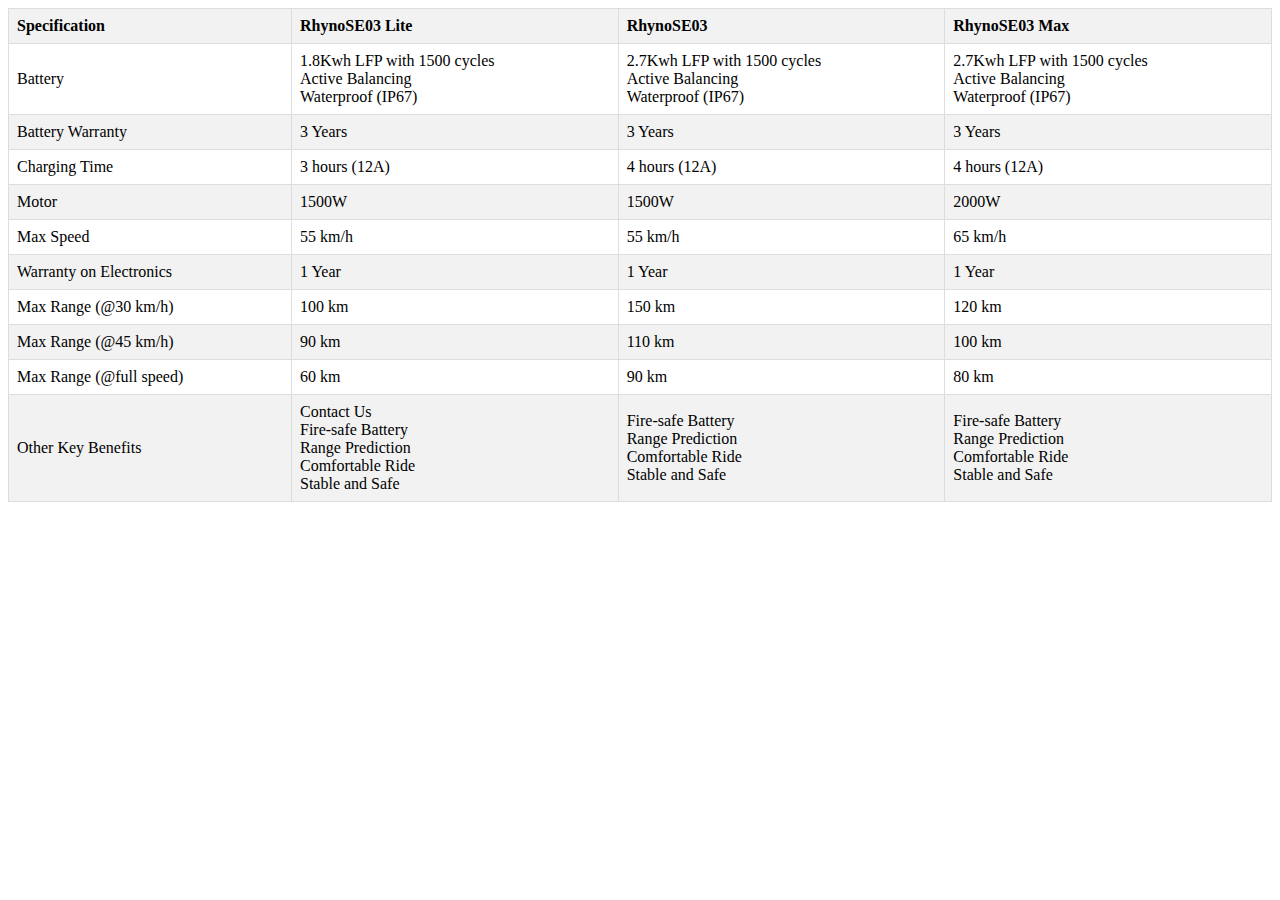
<file: compareall.html>
<!DOCTYPE html>
<html lang="en">
<head>
    <meta charset="UTF-8">
    <meta name="viewport" content="width=device-width, initial-scale=1.0">
    <title>Comparison Table</title>
    <style>
        table {
            width: 100%;
            border-collapse: collapse separate;
            border-spacing: 0;
            
        }
        th, td {
            border: 1px solid #ddd;
            padding: 8px;
            text-align: left;
        }
        th {
            background-color: #f2f2f2;
        }
        tbody tr:nth-child(even) {
            background-color: #f2f2f2;
        }
        @media screen and (max-width: 600px) {
            table, thead, tbody, th, td, tr { 
                display: block; 
            }
            thead tr { 
                position: absolute;
                top: -9999px;
                left: -9999px;
            }
            tr { border: 1px solid #ccc; }
            td { 
                border: none;
                border-bottom: 1px solid #eee; 
                position: relative;
                padding-left: 50%; 
            }
            td:before { 
                position: absolute;
                top: 6px;
                left: 6px;
                width: 45%; 
                padding-right: 10px; 
                white-space: nowrap;
            }
            td:nth-of-type(1):before { content: "Specification"; }
            td:nth-of-type(2):before { content: "RhynoSE03 Lite"; }
            td:nth-of-type(3):before { content: "RhynoSE03"; }
            td:nth-of-type(4):before { content: "RhynoSE03 Max"; }
        }
    </style>
</head>
<body>
    <table style="border-collapse: collapse; width: 100%;">
        <thead>
            <tr>
                <th>Specification</th>
                <th>RhynoSE03 Lite</th>
                <th>RhynoSE03</th>
                <th>RhynoSE03 Max</th>
            </tr>
        </thead>
        <tbody>
            <tr>
                <td>Battery</td>
                <td>1.8Kwh LFP with 1500 cycles<br>Active Balancing<br>Waterproof (IP67)</td>
                <td>2.7Kwh LFP with 1500 cycles<br>Active Balancing<br>Waterproof (IP67)</td>
                <td>2.7Kwh LFP with 1500 cycles<br>Active Balancing<br>Waterproof (IP67)</td>
            </tr>
            <tr>
                <td>Battery Warranty</td>
                <td>3 Years</td>
                <td>3 Years</td>
                <td>3 Years</td>
            </tr>
            <tr>
                <td>Charging Time</td>
                <td>3 hours (12A)</td>
                <td>4 hours (12A)</td>
                <td>4 hours (12A)</td>
            </tr>
            <tr>
                <td>Motor</td>
                <td>1500W</td>
                <td>1500W</td>
                <td>2000W</td>
            </tr>
            <tr>
                <td>Max Speed</td>
                <td>55 km/h</td>
                <td>55 km/h</td>
                <td>65 km/h</td>
            </tr>
            <tr>
                <td>Warranty on Electronics</td>
                <td>1 Year</td>
                <td>1 Year</td>
                <td>1 Year</td>
            </tr>
            <tr>
                <td>Max Range (@30 km/h)</td>
                <td>100 km</td>
                <td>150 km</td>
                <td>120 km</td>
            </tr>
            <tr>
                <td>Max Range (@45 km/h)</td>
                <td>90 km</td>
                <td>110 km</td>
                <td>100 km</td>
            </tr>
            <tr>
                <td>Max Range (@full speed)</td>
                <td>60 km</td>
                <td>90 km</td>
                <td>80 km</td>
            </tr>
            <tr>
                <td>Other Key Benefits</td>
                <td>Contact Us<br>Fire-safe Battery<br>Range Prediction<br>Comfortable Ride<br>Stable and Safe</td>
                <td>Fire-safe Battery<br>Range Prediction<br>Comfortable Ride<br>Stable and Safe</td>
                <td>Fire-safe Battery<br>Range Prediction<br>Comfortable Ride<br>Stable and Safe</td>
            </tr>
        </tbody>
    </table>
    



</body>
</html>
</file>
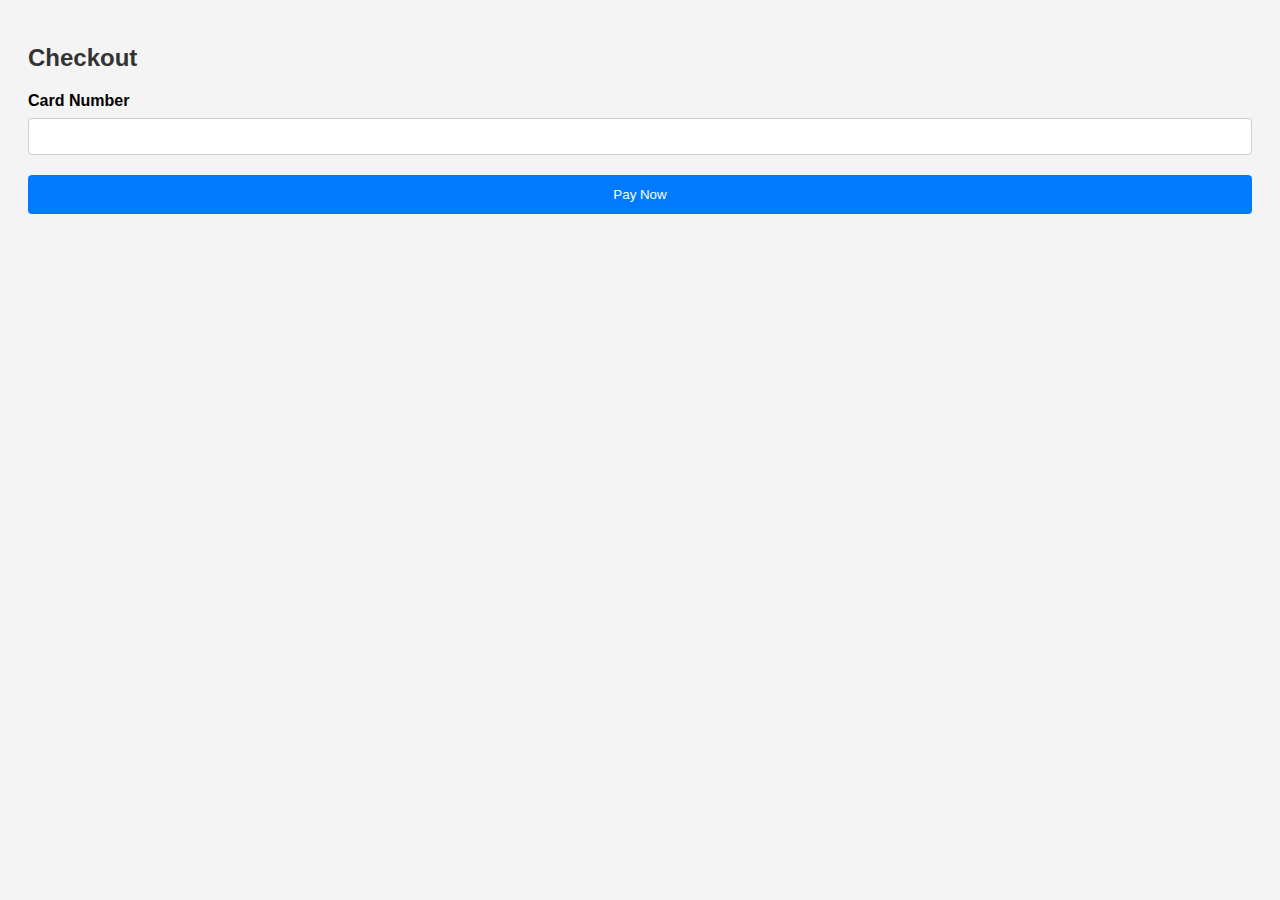
<file: payment.html>
<!DOCTYPE html>
<html lang="en">
<head>
    <meta charset="UTF-8">
    <meta name="viewport" content="width=device-width, initial-scale=1.0">
    <title>Rhyno EV Payment</title>
    <link rel="stylesheet" type="text/css" href="payment.css">
</head>
<body>
    <h1>Checkout</h1>
    <!-- Your checkout form -->
    <form action="paymentform.html" method="post">
        <label for="card_number">Card Number</label>
        <input type="text" id="card_number" name="card_number" required>
        <!-- Other payment fields -->
        <button type="submit">Pay Now</button>
    </form>
    
    <!-- Include the JavaScript SDK for your chosen payment gateway -->
    <script src="https://js.stripe.com/v3/"></script>
    <script>
        // Your JavaScript code to initialize and handle the payment process
        // Example for Stripe
        var stripe = Stripe('your_stripe_public_key');
        var elements = stripe.elements();
        // Create an instance of the card Element
        var card = elements.create('card');
        // Add an instance of the card Element into the `card-element` div
        card.mount('#card-element');
    </script>
</body>
</html>
</file>
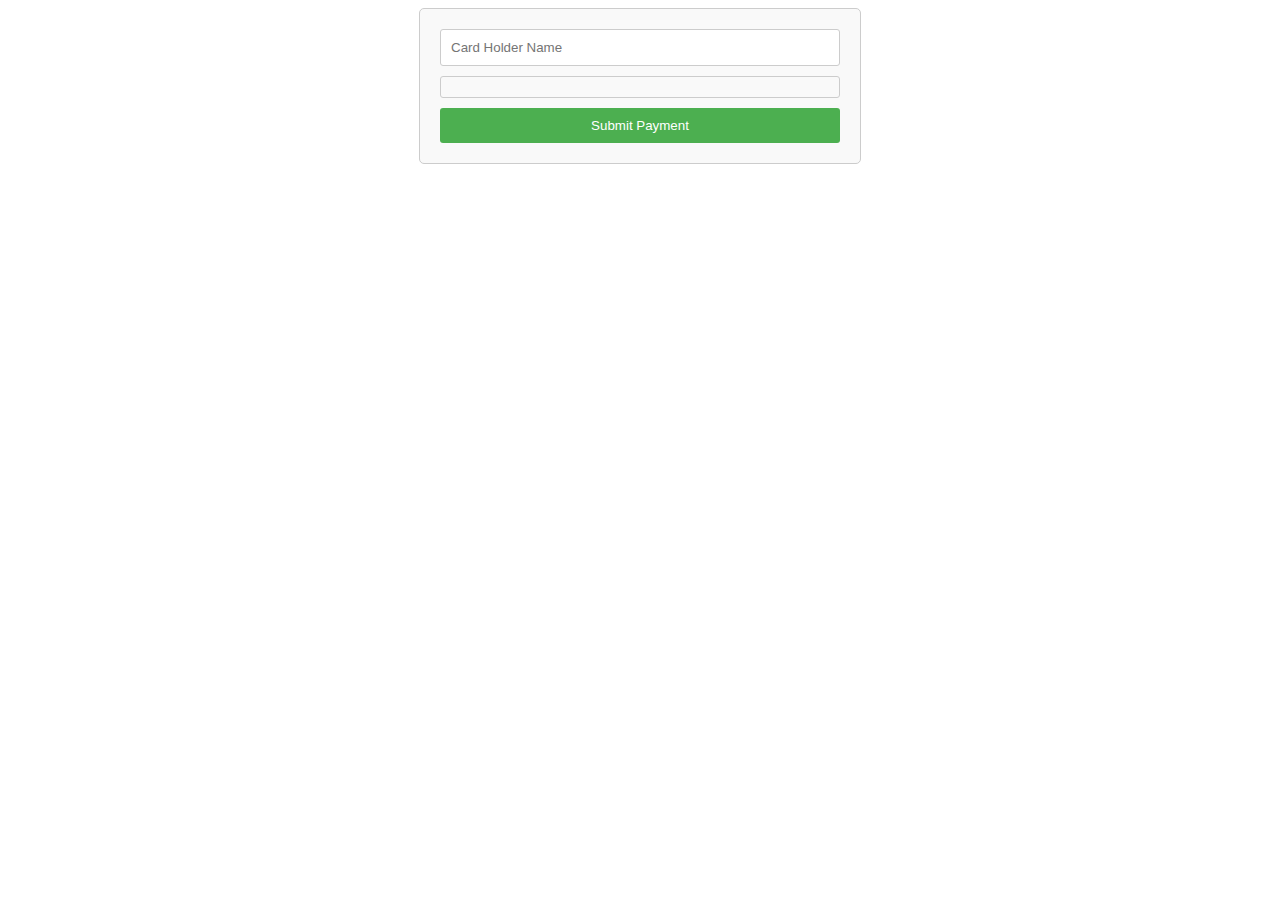
<file: paymentform.html>
<!DOCTYPE html>
<html lang="en">
<head>
    <meta charset="UTF-8">
    <meta name="viewport" content="width=device-width, initial-scale=1.0">
    <title>Payment Form</title>
    <style>/* Style the form container */
#payment-form {
    max-width: 400px;
    margin: 0 auto;
    padding: 20px;
    border: 1px solid #ccc;
    border-radius: 5px;
    background-color: #f9f9f9;
}

/* Style form input fields */
input[type="text"],
#card-element {
    width: 100%;
    padding: 10px;
    margin-bottom: 10px;
    border: 1px solid #ccc;
    border-radius: 3px;
    box-sizing: border-box;
}

/* Style the submit button */
button[type="submit"] {
    display: block;
    width: 100%;
    padding: 10px;
    background-color: #4CAF50;
    color: white;
    border: none;
    border-radius: 3px;
    cursor: pointer;
    transition: background-color 0.3s;
}

button[type="submit"]:hover {
    background-color: #45a049;
}
</style>
</head>
<body>
    <form id="payment-form">
        <!-- Your payment form fields here -->
        <input type="text" id="card-holder-name" placeholder="Card Holder Name">
        <div id="card-element"><!-- Stripe.js injects the Card Element --></div>
        <button type="submit">Submit Payment</button>
    </form>

    <script src="https://js.stripe.com/v3/"></script>
    <script>
        var stripe = Stripe('your_public_stripe_key');
        var elements = stripe.elements();

        var cardElement = elements.create('card');
        cardElement.mount('#card-element');

        var form = document.getElementById('payment-form');

        form.addEventListener('submit', function(event) {
            event.preventDefault();

            stripe.createToken(cardElement).then(function(result) {
                if (result.error) {
                    // Inform the user if there was an error
                    console.error(result.error.message);
                } else {
                    // Send the token to your server
                    fetch('/process-payment.php', {
                        method: 'POST',
                        headers: {
                            'Content-Type': 'application/json'
                        },
                        body: JSON.stringify({
                            stripeToken: result.token.id,
                            amount: 1000, // Amount in cents
                            currency: 'usd'
                        })
                    }).then(function(response) {
                        if (response.ok) {
                            // Payment successful, redirect to success page
                            window.location.href = 'success.html';
                        } else {
                            // Payment failed, redirect to error page
                            window.location.href = 'error.html';
                        }
                    });
                }
            });
        });
    </script>
</body>
</html>
</file>
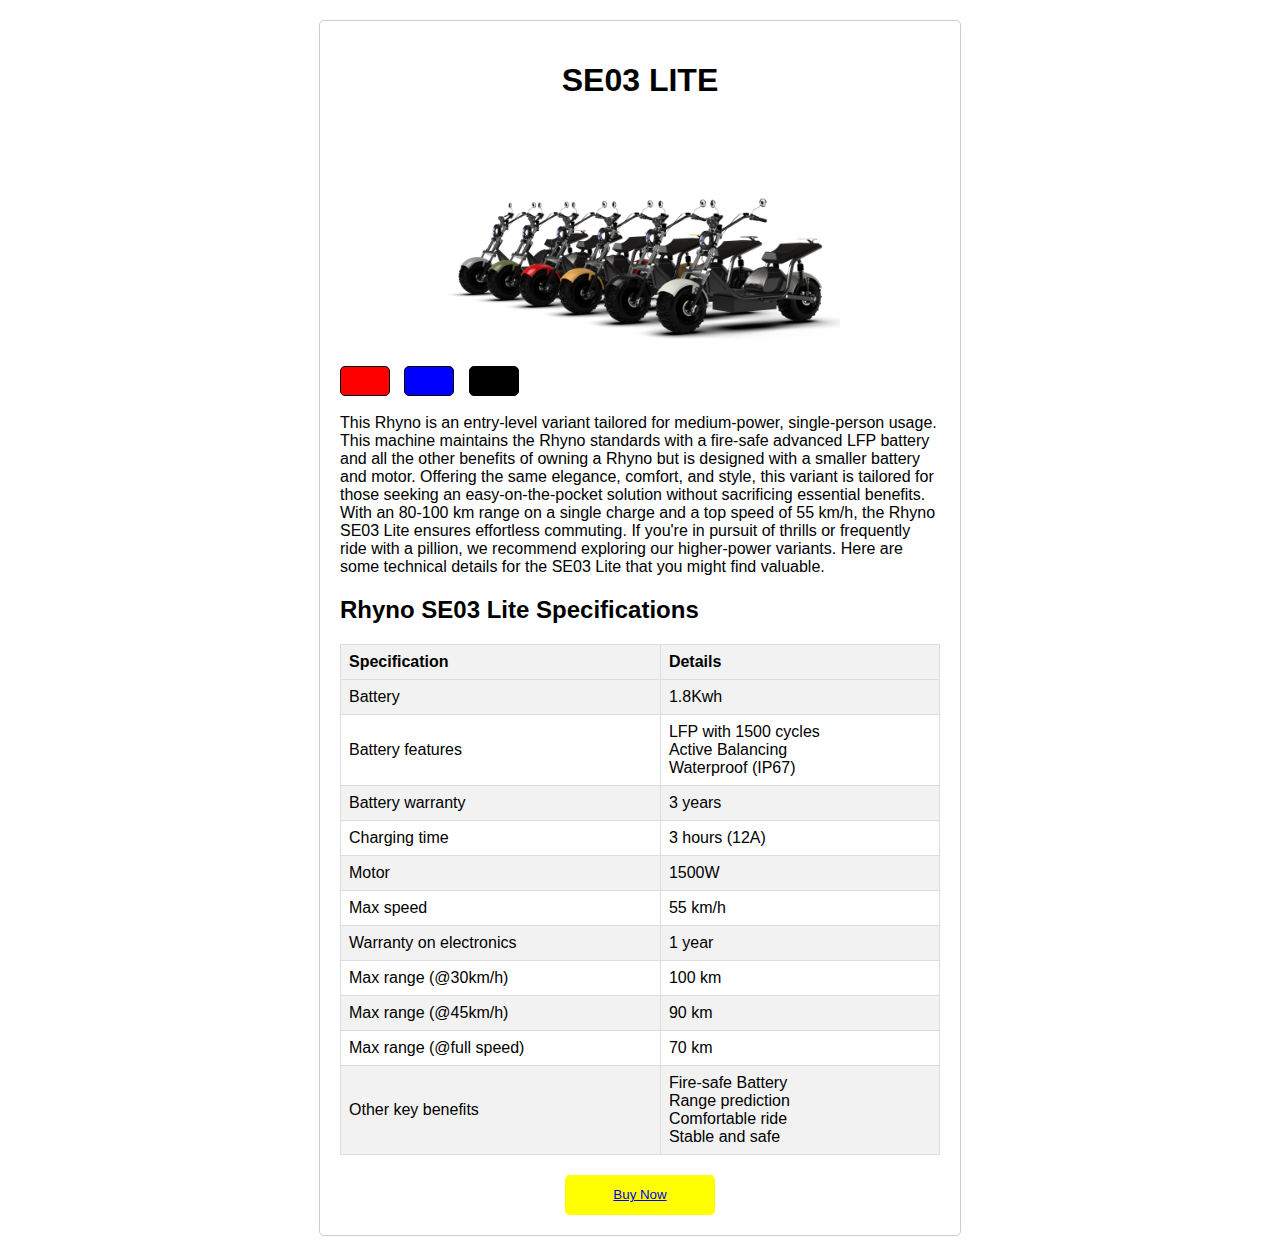
<file: PRODUCT1.HTML>
<!DOCTYPE html>
<html lang="en">
<head>
<meta charset="UTF-8">
<meta name="viewport" content="width=device-width, initial-scale=1.0">
<title>Rhyno SE03 Lite Specifications</title>
<STYLE>
  body {
      font-family: Arial, sans-serif;
      margin: 0;
      padding: 0;
    }
    .container {
      max-width: 600px;
      margin: 20px auto;
      padding: 20px;
      border: 1px solid #ccc;
      border-radius: 5px;
    }
    .vehicle-image {
      width: 100%;
      max-width: 400px;
      height: auto;
      display: block;
      margin: 0 auto 20px;
    }
    .color-button {
      display: inline-block;
      width: 50px;
      height: 30px;
      margin-right: 10px;
      border: 1px solid #000;
      border-radius: 5px;
      cursor: pointer;
    }
    .details {
      margin-bottom: 20px;
    }
    .buy-now-button {
      display: block;
      width: 150px;
      height: 40px;
      margin: 0 auto;
      background-color:yellow;
      color:#000;
      border: none;
      border-radius: 5px;
      cursor: pointer;
    }
    .buy-now-button:hover{
color:black;
text-decoration: none;
    }
table {
  width: 100%;
  border-collapse: collapse;
}

table, th, td {
  border: 1px solid #ddd;
  padding: 8px;
  text-align: left;
}

th {
  background-color: #f2f2f2;
}

tr:nth-child(even) {
  background-color: #f2f2f2;
}

tr:hover {
  background-color: #ddd;
}
h1{
text-align: center;
color: #000;
}
.vehicle-image{
  height: 40opx;
}
</STYLE>
</head>
<body>
  <div class="container">
  <h1>SE03 LITE</h1>
  <img src="rhyno final.3.png" alt="Vehicle" class="vehicle-image">
    <div class="color-selection">
      <button class="color-button" style="background-color: red;"></button>
      <button class="color-button" style="background-color: blue;"></button>
      <button class="color-button" style="background-color: black;"></button>
    </div>
    
     
    
<P>This Rhyno is an entry-level variant tailored for medium-power, single-person usage. This machine maintains the Rhyno standards with a fire-safe advanced LFP battery and all the other benefits of owning a Rhyno but is designed with a smaller battery and motor. Offering the same elegance, comfort, and style, this variant is tailored for those seeking an easy-on-the-pocket solution without sacrificing essential benefits. With an 80-100 km range on a single charge and a top speed of 55 km/h, the Rhyno SE03 Lite ensures effortless commuting. If you're in pursuit of thrills or frequently ride with a pillion, we recommend exploring our higher-power variants. Here are some technical details for the SE03 Lite that you might find valuable.</P>
<h2>Rhyno SE03 Lite Specifications</h2>
<div class="details">
<table>
  <tr>
    <th>Specification</th>
    <th>Details</th>
  </tr>
  <tr>
    <td>Battery</td>
    <td>1.8Kwh</td>
  </tr>
  <tr>
    <td>Battery features</td>
    <td>LFP with 1500 cycles<br>Active Balancing<br>Waterproof (IP67)</td>
  </tr>
  <tr>
    <td>Battery warranty</td>
    <td>3 years</td>
  </tr>
  <tr>
    <td>Charging time</td>
    <td>3 hours (12A)</td>
  </tr>
  <tr>
    <td>Motor</td>
    <td>1500W</td>
  </tr>
  <tr>
    <td>Max speed</td>
    <td>55 km/h</td>
  </tr>
  <tr>
    <td>Warranty on electronics</td>
    <td>1 year</td>
  </tr>
  <tr>
    <td>Max range (@30km/h)</td>
    <td>100 km</td>
  </tr>
  <tr>
    <td>Max range (@45km/h)</td>
    <td>90 km</td>
  </tr>
  <tr>
    <td>Max range (@full speed)</td>
    <td>70 km</td>
  </tr>
  <tr>
    <td>Other key benefits</td>
    <td>Fire-safe Battery<br>Range prediction<br>Comfortable ride<br>Stable and safe</td>
  </tr>
</table>
</div>
<div>
<button class="buy-now-button"><a href="payment.html">Buy Now</a></button>
</div>
</body>
</html>
</file>
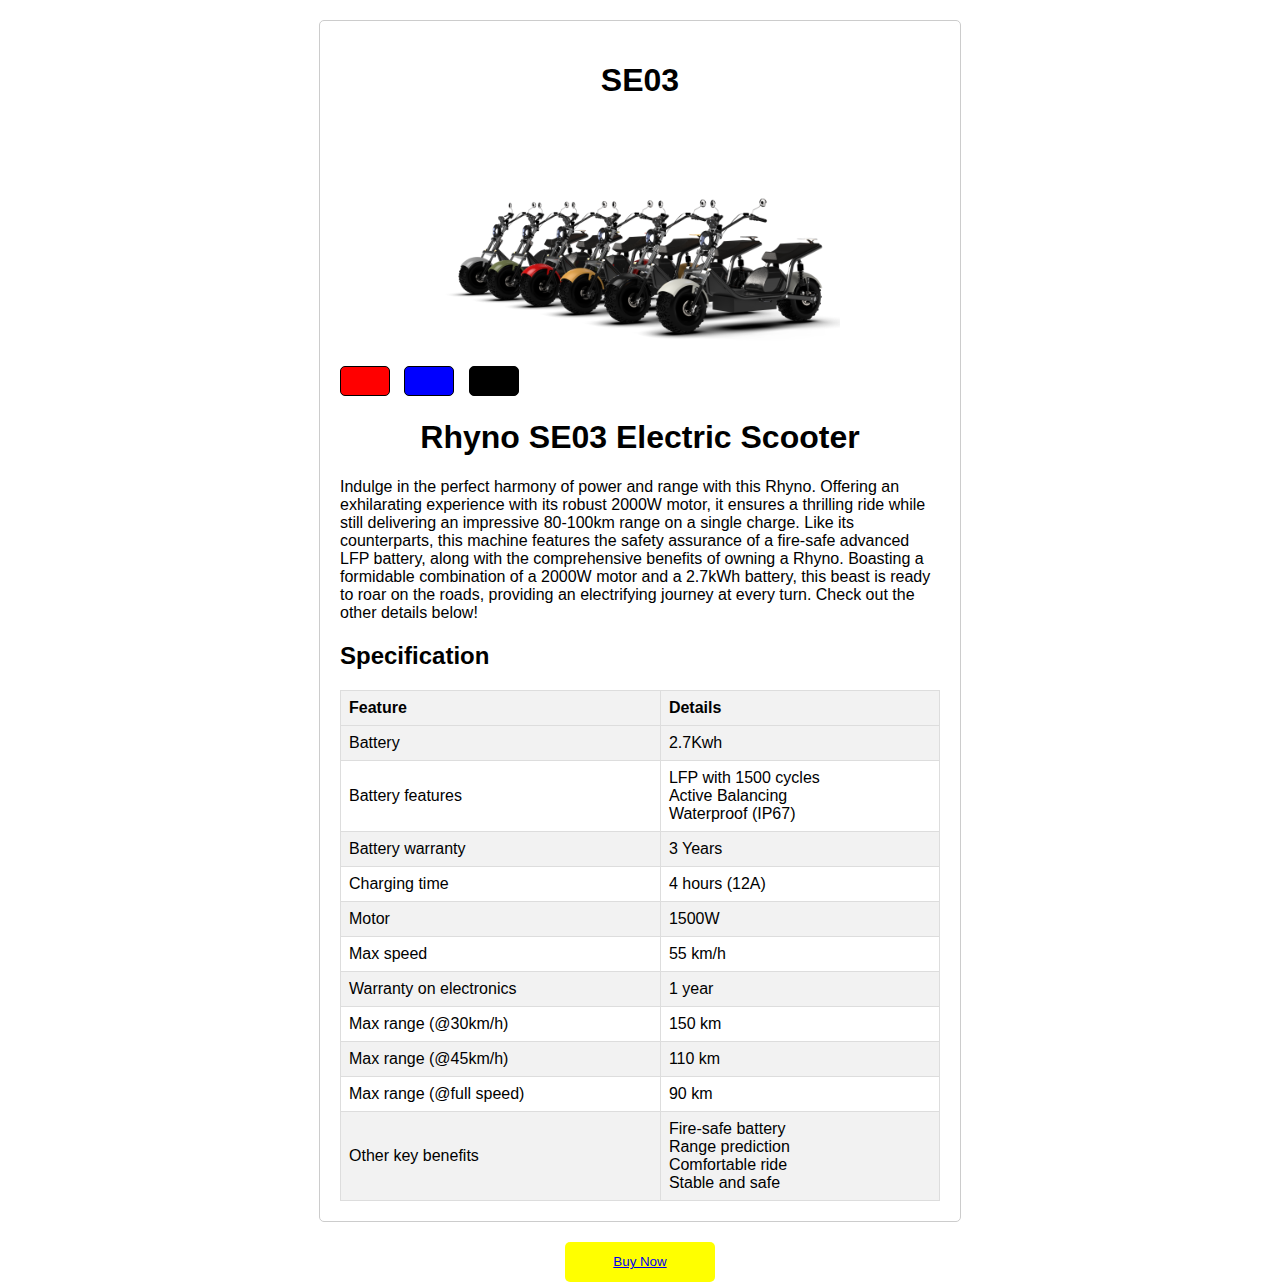
<file: PRODUCT2.HTML>
<!DOCTYPE html>
<html lang="en">
<head>
<meta charset="UTF-8">
<meta name="viewport" content="width=device-width, initial-scale=1.0">
<title>Rhyno SE03 Electric Scooter</title>
<style>
table {
  width: 100%;
  border-collapse: collapse;
}

table, th, td {
  border: 1px solid #ddd;
  padding: 8px;
  text-align: left;
}

th {
  background-color: #f2f2f2;
}

tr:nth-child(even) {
  background-color: #f2f2f2;
}

tr:hover {
  background-color: #ddd;
}
body {
      font-family: Arial, sans-serif;
      margin: 0;
      padding: 0;
    }
    .container {
      max-width: 600px;
      margin: 20px auto;
      padding: 20px;
      border: 1px solid #ccc;
      border-radius: 5px;
    }
    .vehicle-image {
      width: 100%;
      max-width: 400px;
      height: auto;
      display: block;
      margin: 0 auto 20px;
    }
    .color-button {
      display: inline-block;
      width: 50px;
      height: 30px;
      margin-right: 10px;
      border: 1px solid #000;
      border-radius: 5px;
      cursor: pointer;
    }
    .details {
      margin-bottom: 20px;
    }
    .buy-now-button {
      display: block;
      width: 150px;
      height: 40px;
      margin: 0 auto;
      background-color:yellow;
      color:#000;
      border: none;
      border-radius: 5px;
      cursor: pointer;
    }
    .buy-now-button:hover{
color:black;
text-decoration: none;
    }
  h1{
text-align: center;
color: #000;
}
.vehicle-image{
  height: 40opx;
}
</style>
</head>
<body>
  <div class="container">
    <h1>SE03</h1>
    <img src="rhyno final.3.png" alt="Vehicle" class="vehicle-image">
      <div class="color-selection">
        <button class="color-button" style="background-color: red;"></button>
        <button class="color-button" style="background-color: blue;"></button>
        <button class="color-button" style="background-color: black;"></button>
      </div>
<h1>Rhyno SE03 Electric Scooter</h1>
<p>Indulge in the perfect harmony of power and range with this Rhyno. Offering an exhilarating experience with its robust 2000W motor, it ensures a thrilling ride while still delivering an impressive 80-100km range on a single charge. Like its counterparts, this machine features the safety assurance of a fire-safe advanced LFP battery, along with the comprehensive benefits of owning a Rhyno. Boasting a formidable combination of a 2000W motor and a 2.7kWh battery, this beast is ready to roar on the roads, providing an electrifying journey at every turn. Check out the other details below!</p>

<h2>Specification</h2>
<table>
  <tr>
    <th>Feature</th>
    <th>Details</th>
  </tr>
  <tr>
    <td>Battery</td>
    <td>2.7Kwh</td>
  </tr>
  <tr>
    <td>Battery features</td>
    <td>LFP with 1500 cycles<br>Active Balancing<br>Waterproof (IP67)</td>
  </tr>
  <tr>
    <td>Battery warranty</td>
    <td>3 Years</td>
  </tr>
  <tr>
    <td>Charging time</td>
    <td>4 hours (12A)</td>
  </tr>
  <tr>
    <td>Motor</td>
    <td>1500W</td>
  </tr>
  <tr>
    <td>Max speed</td>
    <td>55 km/h</td>
  </tr>
  <tr>
    <td>Warranty on electronics</td>
    <td>1 year</td>
  </tr>
  <tr>
    <td>Max range (@30km/h)</td>
    <td>150 km</td>
  </tr>
  <tr>
    <td>Max range (@45km/h)</td>
    <td>110 km</td>
  </tr>
  <tr>
    <td>Max range (@full speed)</td>
    <td>90 km</td>
  </tr>
  <tr>
    <td>Other key benefits</td>
    <td>Fire-safe battery<br>Range prediction<br>Comfortable ride<br>Stable and safe</td>
  </tr>
</table>
</div>
<div>
  <button class="buy-now-button"><a href="payment.html">Buy Now</a></button>
  </div>
</body>
</html>
</file>
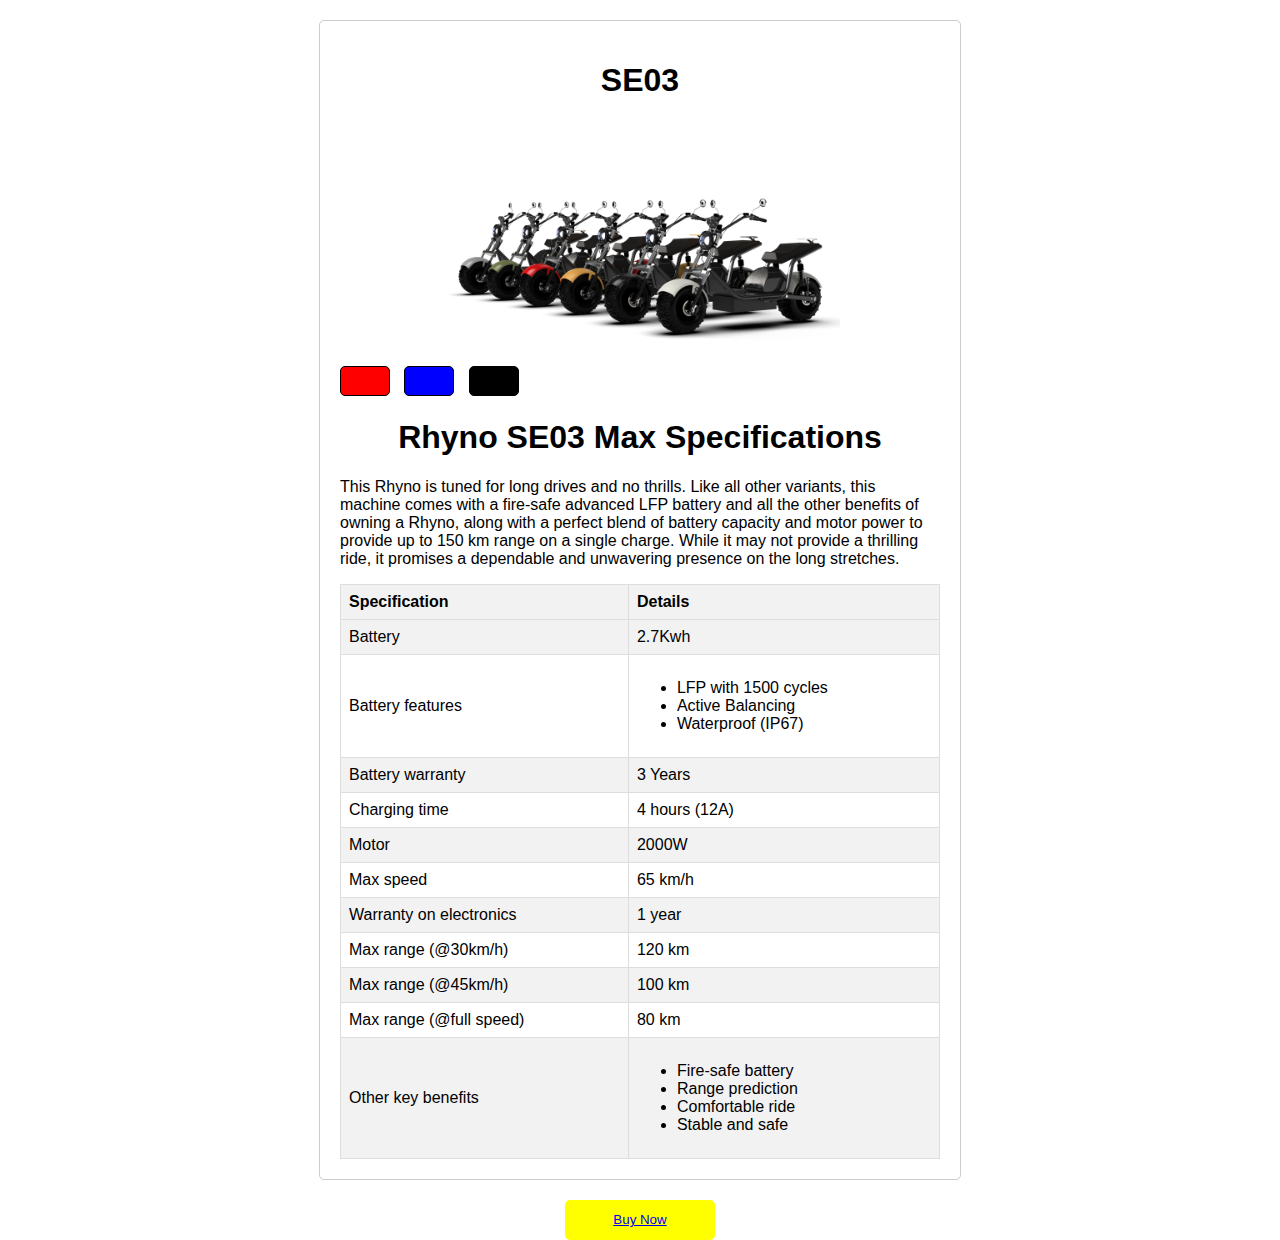
<file: PRODUCT3.HTML>
<!DOCTYPE html>
<html lang="en">
<head>
    <meta charset="UTF-8">
    <meta name="viewport" content="width=device-width, initial-scale=1.0">
    <title>Rhyno SE03 Max Specifications</title>
    <style>
    table {
        width: 100%;
        border-collapse: collapse;
      }
      
      table, th, td {
        border: 1px solid #ddd;
        padding: 8px;
        text-align: left;
      }
      
      th {
        background-color: #f2f2f2;
      }
      
      tr:nth-child(even) {
        background-color: #f2f2f2;
      }
      
      tr:hover {
        background-color: #ddd;
      }
      body {
      font-family: Arial, sans-serif;
      margin: 0;
      padding: 0;
    }
    .container {
      max-width: 600px;
      margin: 20px auto;
      padding: 20px;
      border: 1px solid #ccc;
      border-radius: 5px;
    }
    .vehicle-image {
      width: 100%;
      max-width: 400px;
      height: auto;
      display: block;
      margin: 0 auto 20px;
    }
    .color-button {
      display: inline-block;
      width: 50px;
      height: 30px;
      margin-right: 10px;
      border: 1px solid #000;
      border-radius: 5px;
      cursor: pointer;
    }
    .details {
      margin-bottom: 20px;
    }
    .buy-now-button {
      display: block;
      width: 150px;
      height: 40px;
      margin: 0 auto;
      background-color:yellow;
      color:#000;
      border: none;
      border-radius: 5px;
      cursor: pointer;
    }
    .buy-now-button:hover{
color:black;
text-decoration: none;
    }
  h1{
text-align: center;
color: #000;
}
.vehicle-image{
  height: 40opx;
}
      </style>
</head>
<body>
    <div class="container">
    <h1>SE03</h1>
    <img src="rhyno final.3.png" alt="Vehicle" class="vehicle-image">
      <div class="color-selection">
        <button class="color-button" style="background-color: red;"></button>
        <button class="color-button" style="background-color: blue;"></button>
        <button class="color-button" style="background-color: black;"></button>
      </div>
    <h1>Rhyno SE03 Max Specifications</h1>
    <P>This Rhyno is tuned for long drives and no thrills. Like all other variants, this machine comes with a fire-safe advanced LFP battery and all the other benefits of owning a Rhyno, along with a perfect blend of battery capacity and motor power to provide up to 150 km range on a single charge. While it may not provide a thrilling ride, it promises a dependable and unwavering presence on the long stretches. </P>
    <table border="1">
        <tr>
            <th>Specification</th>
            <th>Details</th>
        </tr>
        <tr>
            <td>Battery</td>
            <td>2.7Kwh</td>
        </tr>
        <tr>
            <td>Battery features</td>
            <td>
                <ul>
                    <li>LFP with 1500 cycles</li>
                    <li>Active Balancing</li>
                    <li>Waterproof (IP67)</li>
                </ul>
            </td>
        </tr>
        <tr>
            <td>Battery warranty</td>
            <td>3 Years</td>
        </tr>
        <tr>
            <td>Charging time</td>
            <td>4 hours (12A)</td>
        </tr>
        <tr>
            <td>Motor</td>
            <td>2000W</td>
        </tr>
        <tr>
            <td>Max speed</td>
            <td>65 km/h</td>
        </tr>
        <tr>
            <td>Warranty on electronics</td>
            <td>1 year</td>
        </tr>
        <tr>
            <td>Max range (@30km/h)</td>
            <td>120 km</td>
        </tr>
        <tr>
            <td>Max range (@45km/h)</td>
            <td>100 km</td>
        </tr>
        <tr>
            <td>Max range (@full speed)</td>
            <td>80 km</td>
        </tr>
        <tr>
            <td>Other key benefits</td>
            <td>
                <ul>
                    <li>Fire-safe battery</li>
                    <li>Range prediction</li>
                    <li>Comfortable ride</li>
                    <li>Stable and safe</li>
                </ul>
            </td>
        </tr>
    </table>
</div>
<div>
<button class="buy-now-button"><a href="payment.html">Buy Now</a></button>
</div> 
</body>
</html>
</file>
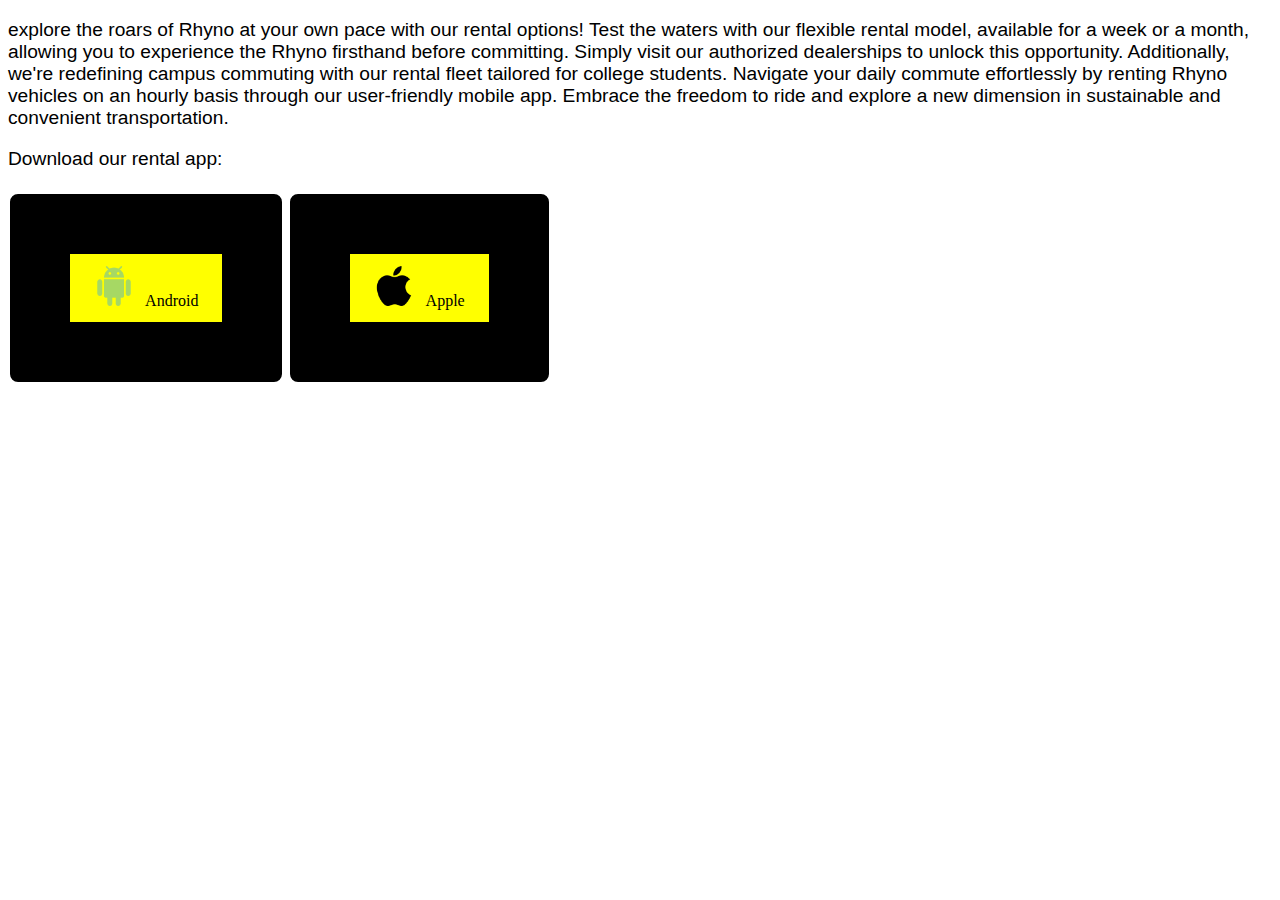
<file: rentals.html>
<!DOCTYPE html>
<html lang="en">
<head>
<meta charset="UTF-8">
<meta name="viewport" content="width=device-width, initial-scale=1.0">
<title>Rhyno Rental App</title>
<a href="https://www.flaticon.com/free-icons/logos"></a>
<style>
  .button {
    display: inline-block;
    background-color:yellow;
    border: 60px,solid;
    color:black;
    text-align: center;
    text-decoration: none;
    font-size: 16px;
    margin: 4px 2px;
    cursor: pointer;
    border-radius: 8px;
    padding: 12px 24px ;
  }
  .android-button {
color:black;
  }
  .apple-button {
    color: black;
  }
  .button-icon {
    margin-right: 8px;
    height: 40px;
  }
p{
    font-size: larger;
    font-family: 'Lucida Sans', 'Lucida Sans Regular', 'Lucida Grande', 'Lucida Sans Unicode', Geneva, Verdana, sans-serif;
    
}
</style>
</head>
<body>
    <p>explore the roars of Rhyno at your own pace with our rental options! Test the waters with our flexible rental model, available for a week or a month, allowing you to experience the Rhyno firsthand before committing. Simply visit our authorized dealerships to unlock this opportunity.

        Additionally, we're redefining campus commuting with our rental fleet tailored for college students. Navigate your daily commute effortlessly by renting Rhyno vehicles on an hourly basis through our user-friendly mobile app. Embrace the freedom to ride and explore a new dimension in sustainable and convenient transportation.
        
</p>
<p>Download our rental app:</p>
<a href="https://play.google.com/store/apps/details?id=com.rhynorental" target="_blank" class="button android-button">
  <img src="android.png" class="button-icon">
  Android
</a>
<a href="https://apps.apple.com/us/app/rhyno-rental/id1234567890" target="_blank" class="button apple-button">
  <img src="apple.png"class="button-icon">
  Apple
</a>
</body>
</html>
</file>
<file: payment.css>
{
    margin: 0;
    padding: 0;
    box-sizing: border-box;
}

/* Body styles */
body {
    font-family: Arial, sans-serif;
    background-color: #f4f4f4;
    padding: 20px;
}

/* Container styles */
.container {
    max-width: 600px;
    margin: 0 auto;
    background-color: #fff;
    padding: 20px;
    border-radius: 8px;
    box-shadow: 0 2px 4px rgba(0, 0, 0, 0.1);
}

/* Heading styles */
h1 {
    font-size: 24px;
    margin-bottom: 20px;
    color: #333;
}

/* Form styles */
form {
    display: flex;
    flex-direction: column;
}

label {
    font-weight: bold;
    margin-bottom: 8px;
}

input[type="text"], input[type="email"], input[type="number"] {
    padding: 10px;
    margin-bottom: 20px;
    border: 1px solid #ccc;
    border-radius: 4px;
}

button[type="submit"] {
    padding: 12px 20px;
    background-color: #007bff;
    color: #fff;
    border: none;
    border-radius: 4px;
    cursor: pointer;
}

button[type="submit"]:hover {
    background-color: #0056b3;
}

/* Error message styles */
.error-message {
    color: #ff0000;
    margin-top: 5px;
}

/* Success message styles */
.success-message {
    color: #008000;
    margin-top: 5px;
}
</file>
